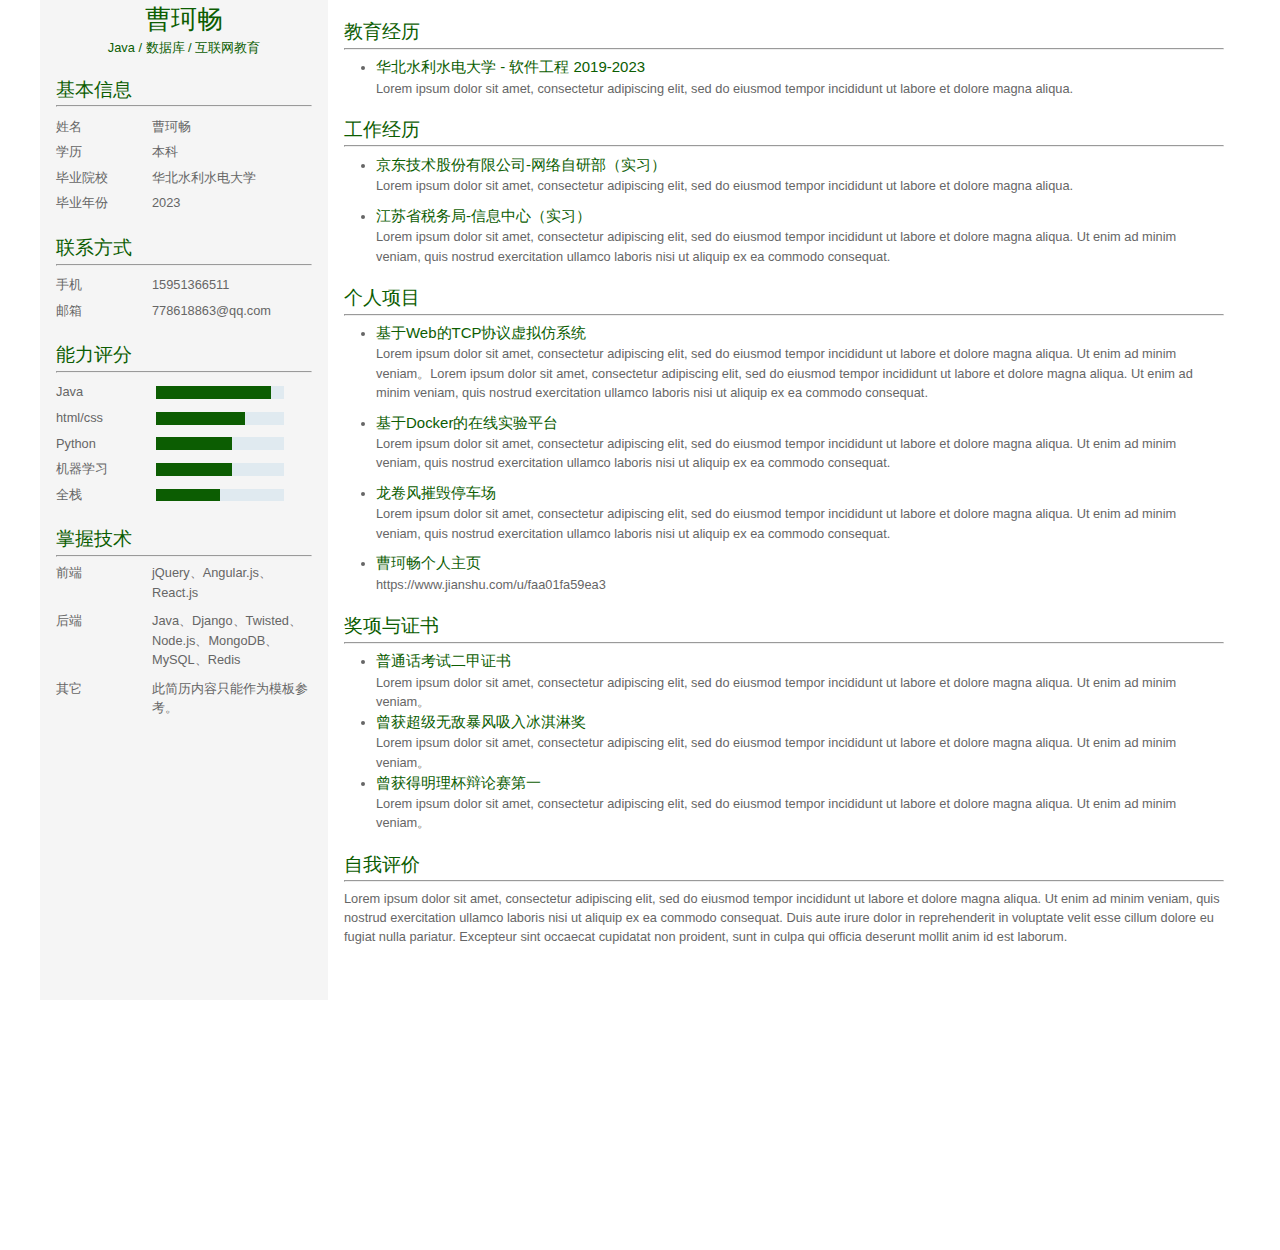
<file: index.html>
<!DOCTYPE html>
<html lang="en">

<head>
    <meta charset="UTF-8">
    <title>个人简历</title>
    <link rel="stylesheet" href="static/css/style.css">
</head>

<body>
    <div class="container" id="cv">
        <div class="side">
            <div class="me">
                <h1 id="username" >曹珂畅</h1>
                <h4 id="persona-tag" >Java / 数据库 / 互联网教育</h4>
            </div>
            <div class="profile info-unit">
                <h2 class="info-header"><i class="iconfont icon-person"></i> <span class="info-title">基本信息</span></h2>
                <hr>
                <ul class="info-list">
                    <li>
                        <label class="left-label">姓名</label><span class="label-value">曹珂畅</span></li>
                    <li>
                        <label class="left-label">学历</label><span class="label-value">本科</span></li>
                    <li>
                        <label class="left-label">毕业院校</label><span class="label-value">华北水利水电大学</span></li>
                    <li>
                        <label class="left-label">毕业年份</label><span class="label-value">2023</span></li>
                </ul>
            </div>
            <div class="contact info-unit">
                <h2 class="info-header"><i class="iconfont icon-call"></i> <span class="info-title">联系方式</span></h2>
                <hr>
                <ul class="info-list">
                    <li>
                        <label class="left-label">手机</label><span class="label-value">15951366511</span></li>
                    <li>
                        <label class="left-label">邮箱</label><span class="label-value">778618863@qq.com</span></li>
                </ul>
            </div>
            <div class="skill info-unit">
                <h2 class="info-header"><i class="iconfont icon-star"></i> <span class="info-title">能力评分</span></h2>
                <hr>
                <ul class="progress-list">
                    <li>
                        <label class="left-label">Java</label>
                        <progress value="90" max="100"></progress>
                    </li>
                    <li>
                        <label class="left-label">html/css</label>
                        <progress value="70" max="100"></progress>
                    </li>
                    <li>
                        <label class="left-label">Python</label>
                        <progress value="60" max="100"></progress>
                    </li>
                    <li>
                        <label class="left-label">机器学习</label>
                        <progress value="60" max="100"></progress>
                    </li>
                    <li>
                        <label class="left-label">全栈</label>
                        <progress value="50" max="100"></progress>
                    </li>
                </ul>
            </div>
            <div class="stack info-unit">
                <h2 class="info-header"><i class="iconfont icon-build"></i> <span class="info-title">掌握技术</span></h2>
                <hr>
                <ul class="stack-list">
                    <li>
                        <label class="left-label">前端</label><span class="label-value">jQuery、Angular.js、React.js</span></li>
                    </li>
                    <li>
                        <label class="left-label">后端</label><span class="label-value">Java、Django、Twisted、Node.js、MongoDB、MySQL、Redis</span></li>
                    </li>
                    <li>
                        <label class="left-label">其它</label><span class="label-value">此简历内容只能作为模板参考。</span></li>
                    </li>
                </ul>
            </div>
        </div>
        <div class="main">
            <div class="education info-unit right-list">
                <h2 class="info-header"><i class="iconfont icon-education"></i> <span class="info-title">教育经历</span></h2>
                <hr>
                <ul class="experience-list">
                    <li>
                        <h3>华北水利水电大学 - 软件工程 2019-2023</h3>
                        <p>
                            Lorem ipsum dolor sit amet, consectetur adipiscing elit, sed do eiusmod tempor incididunt ut labore et dolore magna aliqua.
                        </p>
                    </li>
                </ul>
            </div>
            <div class="work info-unit right-list">
                <h2 class="info-header"><i class="iconfont icon-work"></i> <span class="info-title">工作经历</span></h2>
                <hr>
                <ul class="experience-list">
                    <li>
                        <h3>京东技术股份有限公司-网络自研部（实习）</h3>
                        <p>Lorem ipsum dolor sit amet, consectetur adipiscing elit, sed do eiusmod tempor incididunt ut labore et dolore magna aliqua.
                        </p>
                    </li>
                    <li>
                        <h3>江苏省税务局-信息中心（实习）</h3>
                        <p>Lorem ipsum dolor sit amet, consectetur adipiscing elit, sed do eiusmod tempor incididunt ut labore et dolore magna aliqua. Ut enim ad minim veniam, quis nostrud exercitation ullamco laboris nisi ut aliquip ex ea commodo consequat.
                        </p>
                    </li>
                </ul class="experience-list">
            </div>
            <div class="project info-unit right-list">
                <h2 class="info-header"><i class="iconfont icon-project"></i> <span class="info-title">个人项目</span></h2>
                <hr>
                <ul class="experience-list">
                    <li>
                        <h3>基于Web的TCP协议虚拟仿系统</h3>
                        <p>
                            Lorem ipsum dolor sit amet, consectetur adipiscing elit, sed do eiusmod tempor incididunt ut labore et dolore magna aliqua. Ut enim ad minim veniam。Lorem ipsum dolor sit amet, consectetur adipiscing elit, sed do eiusmod tempor incididunt ut labore et dolore magna aliqua. Ut enim ad minim veniam, quis nostrud exercitation ullamco laboris nisi ut aliquip ex ea commodo consequat.
                            <br/>
                        </p>
                    </li>
                    <li>
                        <h3>基于Docker的在线实验平台</h3>
                        <p>
                            Lorem ipsum dolor sit amet, consectetur adipiscing elit, sed do eiusmod tempor incididunt ut labore et dolore magna aliqua. Ut enim ad minim veniam, quis nostrud exercitation ullamco laboris nisi ut aliquip ex ea commodo consequat.
                        </p>
                    </li>
                    <li>
                        <h3>龙卷风摧毁停车场 </h3>
                        <p>
                            Lorem ipsum dolor sit amet, consectetur adipiscing elit, sed do eiusmod tempor incididunt ut labore et dolore magna aliqua. Ut enim ad minim veniam, quis nostrud exercitation ullamco laboris nisi ut aliquip ex ea commodo consequat.
                        </p>
                    </li>
                    <li>
                        <h3>曹珂畅个人主页</h3>
                        <p>
                            https://www.jianshu.com/u/faa01fa59ea3
                        </p>
                    </li>
                </ul>
            </div>
            <div class="trophy info-unit">
                <h2 class="info-header"><i class="iconfont icon-trophy"></i> <span class="info-title">奖项与证书</span></h2>
                <hr>
                <ul class="experience-list">
                    <li>
                        <h3>普通话考试二甲证书</h3>
                        <p>
                            Lorem ipsum dolor sit amet, consectetur adipiscing elit, sed do eiusmod tempor incididunt ut labore et dolore magna aliqua. Ut enim ad minim veniam。
                        </p>
                    </li> 
                    <li>
                        <h3>曾获超级无敌暴风吸入冰淇淋奖</h3>
                        <p>
                            Lorem ipsum dolor sit amet, consectetur adipiscing elit, sed do eiusmod tempor incididunt ut labore et dolore magna aliqua. Ut enim ad minim veniam。
                        </p>
                    </li> 
                    <li>
                        <h3>曾获得明理杯辩论赛第一</h3>
                        <p>
                            Lorem ipsum dolor sit amet, consectetur adipiscing elit, sed do eiusmod tempor incididunt ut labore et dolore magna aliqua. Ut enim ad minim veniam。
                        </p>
                    </li>                     
            </div>
            <div class="aboutme info-unit right-paragraph">
                <h2 class="info-header"><i class="iconfont icon-flower"></i> <span class="info-title">自我评价</span></h2>
                <hr>
                <p>
                    Lorem ipsum dolor sit amet, consectetur adipiscing elit, sed do eiusmod tempor incididunt ut labore et dolore magna aliqua. Ut enim ad minim veniam, quis nostrud exercitation ullamco laboris nisi ut aliquip ex ea commodo consequat. Duis aute irure dolor in reprehenderit in voluptate velit esse cillum dolore eu fugiat nulla pariatur. Excepteur sint occaecat cupidatat non proident, sunt in culpa qui officia deserunt mollit anim id est laborum.
                </p>
            </div>
        </div>
    </div>
</body>

</html>
</file>
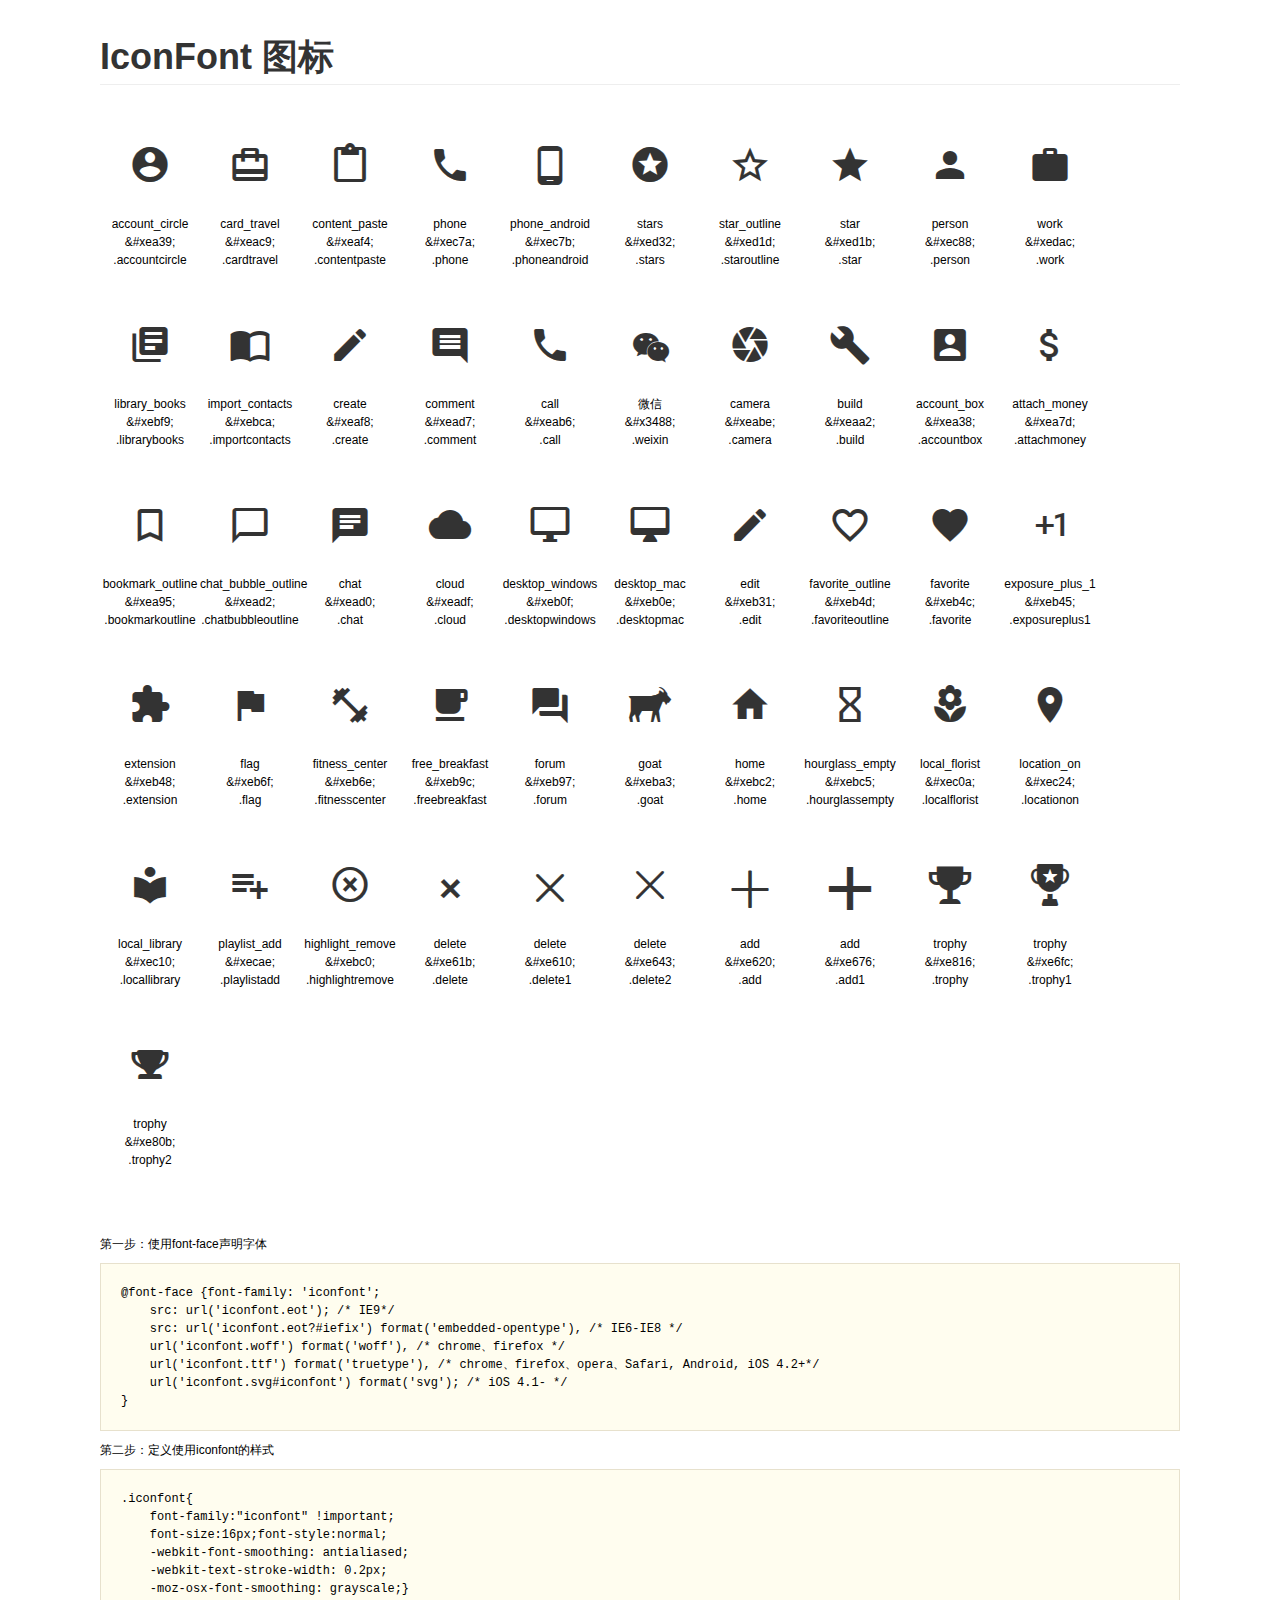
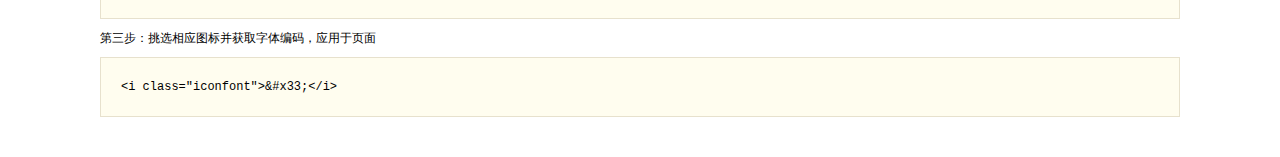
<file: static/fonts/demo.html>
<!DOCTYPE html>
<html>
<head>
    <meta charset="utf-8"/>
    <title>IconFont</title>
    <link rel="stylesheet" href="demo.css">
    <link rel="stylesheet" href="iconfont.css">
</head>
<body>
    <div class="main">
        <h1>IconFont 图标</h1>
        <ul class="icon_lists clear">
            
                <li>
                <i class="icon iconfont">&#xea39;</i>
                    <div class="name">account_circle</div>
                    <div class="code">&amp;#xea39;</div>
                    <div class="fontclass">.accountcircle</div>
                </li>
            
                <li>
                <i class="icon iconfont">&#xeac9;</i>
                    <div class="name">card_travel</div>
                    <div class="code">&amp;#xeac9;</div>
                    <div class="fontclass">.cardtravel</div>
                </li>
            
                <li>
                <i class="icon iconfont">&#xeaf4;</i>
                    <div class="name">content_paste</div>
                    <div class="code">&amp;#xeaf4;</div>
                    <div class="fontclass">.contentpaste</div>
                </li>
            
                <li>
                <i class="icon iconfont">&#xec7a;</i>
                    <div class="name">phone</div>
                    <div class="code">&amp;#xec7a;</div>
                    <div class="fontclass">.phone</div>
                </li>
            
                <li>
                <i class="icon iconfont">&#xec7b;</i>
                    <div class="name">phone_android</div>
                    <div class="code">&amp;#xec7b;</div>
                    <div class="fontclass">.phoneandroid</div>
                </li>
            
                <li>
                <i class="icon iconfont">&#xed32;</i>
                    <div class="name">stars</div>
                    <div class="code">&amp;#xed32;</div>
                    <div class="fontclass">.stars</div>
                </li>
            
                <li>
                <i class="icon iconfont">&#xed1d;</i>
                    <div class="name">star_outline</div>
                    <div class="code">&amp;#xed1d;</div>
                    <div class="fontclass">.staroutline</div>
                </li>
            
                <li>
                <i class="icon iconfont">&#xed1b;</i>
                    <div class="name">star</div>
                    <div class="code">&amp;#xed1b;</div>
                    <div class="fontclass">.star</div>
                </li>
            
                <li>
                <i class="icon iconfont">&#xec88;</i>
                    <div class="name">person</div>
                    <div class="code">&amp;#xec88;</div>
                    <div class="fontclass">.person</div>
                </li>
            
                <li>
                <i class="icon iconfont">&#xedac;</i>
                    <div class="name">work</div>
                    <div class="code">&amp;#xedac;</div>
                    <div class="fontclass">.work</div>
                </li>
            
                <li>
                <i class="icon iconfont">&#xebf9;</i>
                    <div class="name">library_books</div>
                    <div class="code">&amp;#xebf9;</div>
                    <div class="fontclass">.librarybooks</div>
                </li>
            
                <li>
                <i class="icon iconfont">&#xebca;</i>
                    <div class="name">import_contacts</div>
                    <div class="code">&amp;#xebca;</div>
                    <div class="fontclass">.importcontacts</div>
                </li>
            
                <li>
                <i class="icon iconfont">&#xeaf8;</i>
                    <div class="name">create</div>
                    <div class="code">&amp;#xeaf8;</div>
                    <div class="fontclass">.create</div>
                </li>
            
                <li>
                <i class="icon iconfont">&#xead7;</i>
                    <div class="name">comment</div>
                    <div class="code">&amp;#xead7;</div>
                    <div class="fontclass">.comment</div>
                </li>
            
                <li>
                <i class="icon iconfont">&#xeab6;</i>
                    <div class="name">call</div>
                    <div class="code">&amp;#xeab6;</div>
                    <div class="fontclass">.call</div>
                </li>
            
                <li>
                <i class="icon iconfont">&#x3488;</i>
                    <div class="name">微信</div>
                    <div class="code">&amp;#x3488;</div>
                    <div class="fontclass">.weixin</div>
                </li>
            
                <li>
                <i class="icon iconfont">&#xeabe;</i>
                    <div class="name">camera</div>
                    <div class="code">&amp;#xeabe;</div>
                    <div class="fontclass">.camera</div>
                </li>
            
                <li>
                <i class="icon iconfont">&#xeaa2;</i>
                    <div class="name">build</div>
                    <div class="code">&amp;#xeaa2;</div>
                    <div class="fontclass">.build</div>
                </li>
            
                <li>
                <i class="icon iconfont">&#xea38;</i>
                    <div class="name">account_box</div>
                    <div class="code">&amp;#xea38;</div>
                    <div class="fontclass">.accountbox</div>
                </li>
            
                <li>
                <i class="icon iconfont">&#xea7d;</i>
                    <div class="name">attach_money</div>
                    <div class="code">&amp;#xea7d;</div>
                    <div class="fontclass">.attachmoney</div>
                </li>
            
                <li>
                <i class="icon iconfont">&#xea95;</i>
                    <div class="name">bookmark_outline</div>
                    <div class="code">&amp;#xea95;</div>
                    <div class="fontclass">.bookmarkoutline</div>
                </li>
            
                <li>
                <i class="icon iconfont">&#xead2;</i>
                    <div class="name">chat_bubble_outline</div>
                    <div class="code">&amp;#xead2;</div>
                    <div class="fontclass">.chatbubbleoutline</div>
                </li>
            
                <li>
                <i class="icon iconfont">&#xead0;</i>
                    <div class="name">chat</div>
                    <div class="code">&amp;#xead0;</div>
                    <div class="fontclass">.chat</div>
                </li>
            
                <li>
                <i class="icon iconfont">&#xeadf;</i>
                    <div class="name">cloud</div>
                    <div class="code">&amp;#xeadf;</div>
                    <div class="fontclass">.cloud</div>
                </li>
            
                <li>
                <i class="icon iconfont">&#xeb0f;</i>
                    <div class="name">desktop_windows</div>
                    <div class="code">&amp;#xeb0f;</div>
                    <div class="fontclass">.desktopwindows</div>
                </li>
            
                <li>
                <i class="icon iconfont">&#xeb0e;</i>
                    <div class="name">desktop_mac</div>
                    <div class="code">&amp;#xeb0e;</div>
                    <div class="fontclass">.desktopmac</div>
                </li>
            
                <li>
                <i class="icon iconfont">&#xeb31;</i>
                    <div class="name">edit</div>
                    <div class="code">&amp;#xeb31;</div>
                    <div class="fontclass">.edit</div>
                </li>
            
                <li>
                <i class="icon iconfont">&#xeb4d;</i>
                    <div class="name">favorite_outline</div>
                    <div class="code">&amp;#xeb4d;</div>
                    <div class="fontclass">.favoriteoutline</div>
                </li>
            
                <li>
                <i class="icon iconfont">&#xeb4c;</i>
                    <div class="name">favorite</div>
                    <div class="code">&amp;#xeb4c;</div>
                    <div class="fontclass">.favorite</div>
                </li>
            
                <li>
                <i class="icon iconfont">&#xeb45;</i>
                    <div class="name">exposure_plus_1</div>
                    <div class="code">&amp;#xeb45;</div>
                    <div class="fontclass">.exposureplus1</div>
                </li>
            
                <li>
                <i class="icon iconfont">&#xeb48;</i>
                    <div class="name">extension</div>
                    <div class="code">&amp;#xeb48;</div>
                    <div class="fontclass">.extension</div>
                </li>
            
                <li>
                <i class="icon iconfont">&#xeb6f;</i>
                    <div class="name">flag</div>
                    <div class="code">&amp;#xeb6f;</div>
                    <div class="fontclass">.flag</div>
                </li>
            
                <li>
                <i class="icon iconfont">&#xeb6e;</i>
                    <div class="name">fitness_center</div>
                    <div class="code">&amp;#xeb6e;</div>
                    <div class="fontclass">.fitnesscenter</div>
                </li>
            
                <li>
                <i class="icon iconfont">&#xeb9c;</i>
                    <div class="name">free_breakfast</div>
                    <div class="code">&amp;#xeb9c;</div>
                    <div class="fontclass">.freebreakfast</div>
                </li>
            
                <li>
                <i class="icon iconfont">&#xeb97;</i>
                    <div class="name">forum</div>
                    <div class="code">&amp;#xeb97;</div>
                    <div class="fontclass">.forum</div>
                </li>
            
                <li>
                <i class="icon iconfont">&#xeba3;</i>
                    <div class="name">goat</div>
                    <div class="code">&amp;#xeba3;</div>
                    <div class="fontclass">.goat</div>
                </li>
            
                <li>
                <i class="icon iconfont">&#xebc2;</i>
                    <div class="name">home</div>
                    <div class="code">&amp;#xebc2;</div>
                    <div class="fontclass">.home</div>
                </li>
            
                <li>
                <i class="icon iconfont">&#xebc5;</i>
                    <div class="name">hourglass_empty</div>
                    <div class="code">&amp;#xebc5;</div>
                    <div class="fontclass">.hourglassempty</div>
                </li>
            
                <li>
                <i class="icon iconfont">&#xec0a;</i>
                    <div class="name">local_florist</div>
                    <div class="code">&amp;#xec0a;</div>
                    <div class="fontclass">.localflorist</div>
                </li>
            
                <li>
                <i class="icon iconfont">&#xec24;</i>
                    <div class="name">location_on</div>
                    <div class="code">&amp;#xec24;</div>
                    <div class="fontclass">.locationon</div>
                </li>
            
                <li>
                <i class="icon iconfont">&#xec10;</i>
                    <div class="name">local_library</div>
                    <div class="code">&amp;#xec10;</div>
                    <div class="fontclass">.locallibrary</div>
                </li>
            
                <li>
                <i class="icon iconfont">&#xecae;</i>
                    <div class="name">playlist_add</div>
                    <div class="code">&amp;#xecae;</div>
                    <div class="fontclass">.playlistadd</div>
                </li>
            
                <li>
                <i class="icon iconfont">&#xebc0;</i>
                    <div class="name">highlight_remove</div>
                    <div class="code">&amp;#xebc0;</div>
                    <div class="fontclass">.highlightremove</div>
                </li>
            
                <li>
                <i class="icon iconfont">&#xe61b;</i>
                    <div class="name">delete</div>
                    <div class="code">&amp;#xe61b;</div>
                    <div class="fontclass">.delete</div>
                </li>
            
                <li>
                <i class="icon iconfont">&#xe610;</i>
                    <div class="name">delete</div>
                    <div class="code">&amp;#xe610;</div>
                    <div class="fontclass">.delete1</div>
                </li>
            
                <li>
                <i class="icon iconfont">&#xe643;</i>
                    <div class="name">delete</div>
                    <div class="code">&amp;#xe643;</div>
                    <div class="fontclass">.delete2</div>
                </li>
            
                <li>
                <i class="icon iconfont">&#xe620;</i>
                    <div class="name">add</div>
                    <div class="code">&amp;#xe620;</div>
                    <div class="fontclass">.add</div>
                </li>
            
                <li>
                <i class="icon iconfont">&#xe676;</i>
                    <div class="name">add</div>
                    <div class="code">&amp;#xe676;</div>
                    <div class="fontclass">.add1</div>
                </li>
            
                <li>
                <i class="icon iconfont">&#xe816;</i>
                    <div class="name">trophy</div>
                    <div class="code">&amp;#xe816;</div>
                    <div class="fontclass">.trophy</div>
                </li>
            
                <li>
                <i class="icon iconfont">&#xe6fc;</i>
                    <div class="name">trophy</div>
                    <div class="code">&amp;#xe6fc;</div>
                    <div class="fontclass">.trophy1</div>
                </li>
            
                <li>
                <i class="icon iconfont">&#xe80b;</i>
                    <div class="name">trophy</div>
                    <div class="code">&amp;#xe80b;</div>
                    <div class="fontclass">.trophy2</div>
                </li>
            
        </ul>


        <div class="helps">
            第一步：使用font-face声明字体
            <pre>
@font-face {font-family: 'iconfont';
    src: url('iconfont.eot'); /* IE9*/
    src: url('iconfont.eot?#iefix') format('embedded-opentype'), /* IE6-IE8 */
    url('iconfont.woff') format('woff'), /* chrome、firefox */
    url('iconfont.ttf') format('truetype'), /* chrome、firefox、opera、Safari, Android, iOS 4.2+*/
    url('iconfont.svg#iconfont') format('svg'); /* iOS 4.1- */
}
</pre>
第二步：定义使用iconfont的样式
            <pre>
.iconfont{
    font-family:"iconfont" !important;
    font-size:16px;font-style:normal;
    -webkit-font-smoothing: antialiased;
    -webkit-text-stroke-width: 0.2px;
    -moz-osx-font-smoothing: grayscale;}
</pre>
第三步：挑选相应图标并获取字体编码，应用于页面
<pre>
&lt;i class="iconfont"&gt;&amp;#x33;&lt;/i&gt;
</pre>
        </div>

    </div>
</body>
</html>
</file>
<file: static/css/style.css>
span {
    display: inline-block;
}

.label-value{
    width: 200px;
    vertical-align: top;
}

.iconfont {
    font-family:"iconfont" !important;
    font-size:1.1em;font-style:normal;
    color:inherit;
    -webkit-font-smoothing: antialiased;
    -webkit-text-stroke-width: 0.2px;
    -moz-osx-font-smoothing: grayscale;
}

* {
    -webkit-box-sizing: border-box;
    -moz-box-sizing: border-box;
    box-sizing: border-box;
    margin: 0; 
}

h1, h2, h3, h4, h5 {
    font-weight: 500;
    color: #0c5d02;
    line-height: 1.5;
}

.progress-list div {
    width: 100%;
    margin-left: 200px;
}

.info-list, .progress-list{
    list-style: none;
    padding-left: 0px;
    font-size: 16px;
    line-height: 2;
}

.stack-list {
    list-style: none;
    padding-left: 0px;
    line-height: 1.5;
}

.stack-list li {
    margin-bottom: 12px;
}

.right-list li {
    margin-bottom: 12px;
}


hr {
    margin-bottom: 8px;
}

.info-unit {
    color: #666;
    margin-bottom: 20px;
}

.remodal-img h3 {
    float: left;
    margin-bottom: 10px;
}

.remodal-img input {
    float: left;
    width: 480px;
    height: 42px;
    font-size: 20px;
    padding: 6px;
    color: #666;
    
}

.remodal-img button {
    float: right;
    background: #607d8b;

}

.remodal-img button:hover{
    float: right;
    background: #607d8b;

}


body {
    background-color: rgb(255, 255, 255);
    font-family: sans-serif, Microsoft Yahei, Helvetica Neue;
    zoom: 80%;
}


p {
    line-height: 1.5;
}

progress {
    background-color: #f6f6f6;
    display: inline;
    /*width: 195px;*/
    height: 1em;

}

progress::-webkit-progress-bar {
    background-color: #e0eaf0;
}

progress::-webkit-progress-value {
    background-color: #0c5d02;
}

progress::-moz-progress-bar {
    background-color: #e0eaf0;

}

progress::-moz-progress-value {
    background-color: #0c5d02;
}

.progress-list {
    line-height: 2;
}



.me {
    text-align: center;
    margin-bottom: 20px;
}


.weixin img{
    width: 200px;
}

.left-label {
    display: inline-block;
    width: 120px;
}

.portrait {
    margin: 0 auto;
    margin-top:20px;
    margin-bottom: 10px;
    background-image:url('https://raw.githubusercontent.com/caojiele/resume/master/static/image/avator.png');
    background-size: 120%;
    background-position:center;
    border-radius:50%;
    border:5px solid #607d8b;
    width:160px;
    height:160px;
}


.container {
    position: relative;
    margin: 0 auto;

    width: 1500px;
    height: 1250px;
    background-color: white;

}

.side {
    position: absolute;
    width: 360px;
    height: 100%;
    background-color: whitesmoke;
    padding-left: 20px;
    padding-right: 20px;
}

.main {
    
    position: relative;;
    margin-left: 360px;
    min-height: 100%;
    padding: 20px;

}

.info-header:hover {
    background-color: #d4dee4;
}

.info-unit ul li:hover {
    background-color: #d4dee4;
}

.info-header .unit-remove {
    float: right;
    margin-left: 20px;
    visibility: hidden;
    cursor: pointer;

}

.info-header .item-add {
    float: right;
    margin-left: 20px;
    margin-right: 2px;
    visibility: hidden;
    cursor: pointer;
    
}

 .item-remove {
    position: absolute;
    right: 2px;
    margin-right: 2px;
    visibility: hidden;
    cursor: pointer;
    
}

ul li{
    position: relative;
}

 .experience-list .item-remove {
    position: absolute;
    right: 2px;
    top: 0px;
    margin-right: 2px;
    visibility: hidden;
    cursor: pointer;
    
}

 .stack-list .item-remove {
    position: absolute;
    right: 2px;
    top: 0px;
    margin-right: 2px;
    visibility: hidden;
    cursor: pointer; 
}
</file>
<file: static/fonts/iconfont.css>
@font-face {font-family: "iconfont";
  src: url('iconfont.eot?t=1472035662'); /* IE9*/
  src: url('iconfont.eot?t=1472035662#iefix') format('embedded-opentype'), /* IE6-IE8 */
  url('iconfont.woff?t=1472035662') format('woff'), /* chrome, firefox */
  url('iconfont.ttf?t=1472035662') format('truetype'), /* chrome, firefox, opera, Safari, Android, iOS 4.2+*/
  url('iconfont.svg?t=1472035662#iconfont') format('svg'); /* iOS 4.1- */
}

.iconfont {
  font-family:"iconfont" !important;
  font-size:16px;
  font-style:normal;
  -webkit-font-smoothing: antialiased;
  -webkit-text-stroke-width: 0.2px;
  -moz-osx-font-smoothing: grayscale;
}
.icon-accountcircle:before { content: "\ea39"; }
.icon-cardtravel:before { content: "\eac9"; }
.icon-contentpaste:before { content: "\eaf4"; }
.icon-phone:before { content: "\ec7a"; }
.icon-phoneandroid:before { content: "\ec7b"; }
.icon-stars:before { content: "\ed32"; }
.icon-staroutline:before { content: "\ed1d"; }
.icon-star:before { content: "\ed1b"; }
.icon-person:before { content: "\ec88"; }
.icon-work:before { content: "\edac"; }
.icon-librarybooks:before { content: "\ebf9"; }
.icon-importcontacts:before { content: "\ebca"; }
.icon-create:before { content: "\eaf8"; }
.icon-comment:before { content: "\ead7"; }
.icon-call:before { content: "\eab6"; }
.icon-weixin:before { content: "\3488"; }
.icon-camera:before { content: "\eabe"; }
.icon-build:before { content: "\eaa2"; }
.icon-accountbox:before { content: "\ea38"; }
.icon-attachmoney:before { content: "\ea7d"; }
.icon-bookmarkoutline:before { content: "\ea95"; }
.icon-chatbubbleoutline:before { content: "\ead2"; }
.icon-chat:before { content: "\ead0"; }
.icon-cloud:before { content: "\eadf"; }
.icon-desktopwindows:before { content: "\eb0f"; }
.icon-desktopmac:before { content: "\eb0e"; }
.icon-edit:before { content: "\eb31"; }
.icon-favoriteoutline:before { content: "\eb4d"; }
.icon-favorite:before { content: "\eb4c"; }
.icon-exposureplus1:before { content: "\eb45"; }
.icon-extension:before { content: "\eb48"; }
.icon-flag:before { content: "\eb6f"; }
.icon-fitnesscenter:before { content: "\eb6e"; }
.icon-freebreakfast:before { content: "\eb9c"; }
.icon-forum:before { content: "\eb97"; }
.icon-goat:before { content: "\eba3"; }
.icon-home:before { content: "\ebc2"; }
.icon-hourglassempty:before { content: "\ebc5"; }
.icon-localflorist:before { content: "\ec0a"; }
.icon-locationon:before { content: "\ec24"; }
.icon-locallibrary:before { content: "\ec10"; }
.icon-playlistadd:before { content: "\ecae"; }
.icon-highlightremove:before { content: "\ebc0"; }
.icon-delete:before { content: "\e61b"; }
.icon-delete1:before { content: "\e610"; }
.icon-delete2:before { content: "\e643"; }
.icon-add:before { content: "\e620"; }
.icon-add1:before { content: "\e676"; }
.icon-trophy:before { content: "\e816"; }
.icon-trophy1:before { content: "\e6fc"; }
.icon-trophy2:before { content: "\e80b"; }
</file>
<file: static/fonts/demo.css>
*{margin: 0;padding: 0;list-style: none;}
/*
KISSY CSS Reset
理念：1. reset 的目的不是清除浏览器的默认样式，这仅是部分工作。清除和重置是紧密不可分的。
2. reset 的目的不是让默认样式在所有浏览器下一致，而是减少默认样式有可能带来的问题。
3. reset 期望提供一套普适通用的基础样式。但没有银弹，推荐根据具体需求，裁剪和修改后再使用。
特色：1. 适应中文；2. 基于最新主流浏览器。
维护：玉伯<lifesinger@gmail.com>, 正淳<ragecarrier@gmail.com>
 */

/** 清除内外边距 **/
body, h1, h2, h3, h4, h5, h6, hr, p, blockquote, /* structural elements 结构元素 */
dl, dt, dd, ul, ol, li, /* list elements 列表元素 */
pre, /* text formatting elements 文本格式元素 */
form, fieldset, legend, button, input, textarea, /* form elements 表单元素 */
th, td /* table elements 表格元素 */ {
  margin: 0;
  padding: 0;
}

/** 设置默认字体 **/
body,
button, input, select, textarea /* for ie */ {
  font: 12px/1.5 tahoma, arial, \5b8b\4f53, sans-serif;
}
h1, h2, h3, h4, h5, h6 { font-size: 100%; }
address, cite, dfn, em, var { font-style: normal; } /* 将斜体扶正 */
code, kbd, pre, samp { font-family: courier new, courier, monospace; } /* 统一等宽字体 */
small { font-size: 12px; } /* 小于 12px 的中文很难阅读，让 small 正常化 */

/** 重置列表元素 **/
ul, ol { list-style: none; }

/** 重置文本格式元素 **/
a { text-decoration: none; }
a:hover { text-decoration: underline; }


/** 重置表单元素 **/
legend { color: #000; } /* for ie6 */
fieldset, img { border: 0; } /* img 搭车：让链接里的 img 无边框 */
button, input, select, textarea { font-size: 100%; } /* 使得表单元素在 ie 下能继承字体大小 */
/* 注：optgroup 无法扶正 */

/** 重置表格元素 **/
table { border-collapse: collapse; border-spacing: 0; }

/* 清除浮动 */
.ks-clear:after, .clear:after {
  content: '\20';
  display: block;
  height: 0;
  clear: both;
}
.ks-clear, .clear {
  *zoom: 1;
}

.main {padding: 30px 100px;}
.main h1{font-size:36px; color:#333; text-align:left;margin-bottom:30px; border-bottom: 1px solid #eee;}

.helps{margin-top:40px;}
.helps pre{
  padding:20px;
  margin:10px 0;
  border:solid 1px #e7e1cd;
  background-color: #fffdef;
  overflow: auto;
}

.icon_lists li{
  float:left;
  width: 100px;
  height:180px;
  text-align: center;
}
.icon_lists .icon{
  font-size: 42px;
  line-height: 100px;
  margin: 10px 0;
  color:#333;
  -webkit-transition: font-size 0.25s ease-out 0s;
  -moz-transition: font-size 0.25s ease-out 0s;
  transition: font-size 0.25s ease-out 0s;

}
.icon_lists .icon:hover{
  font-size: 100px;
}
</file>
